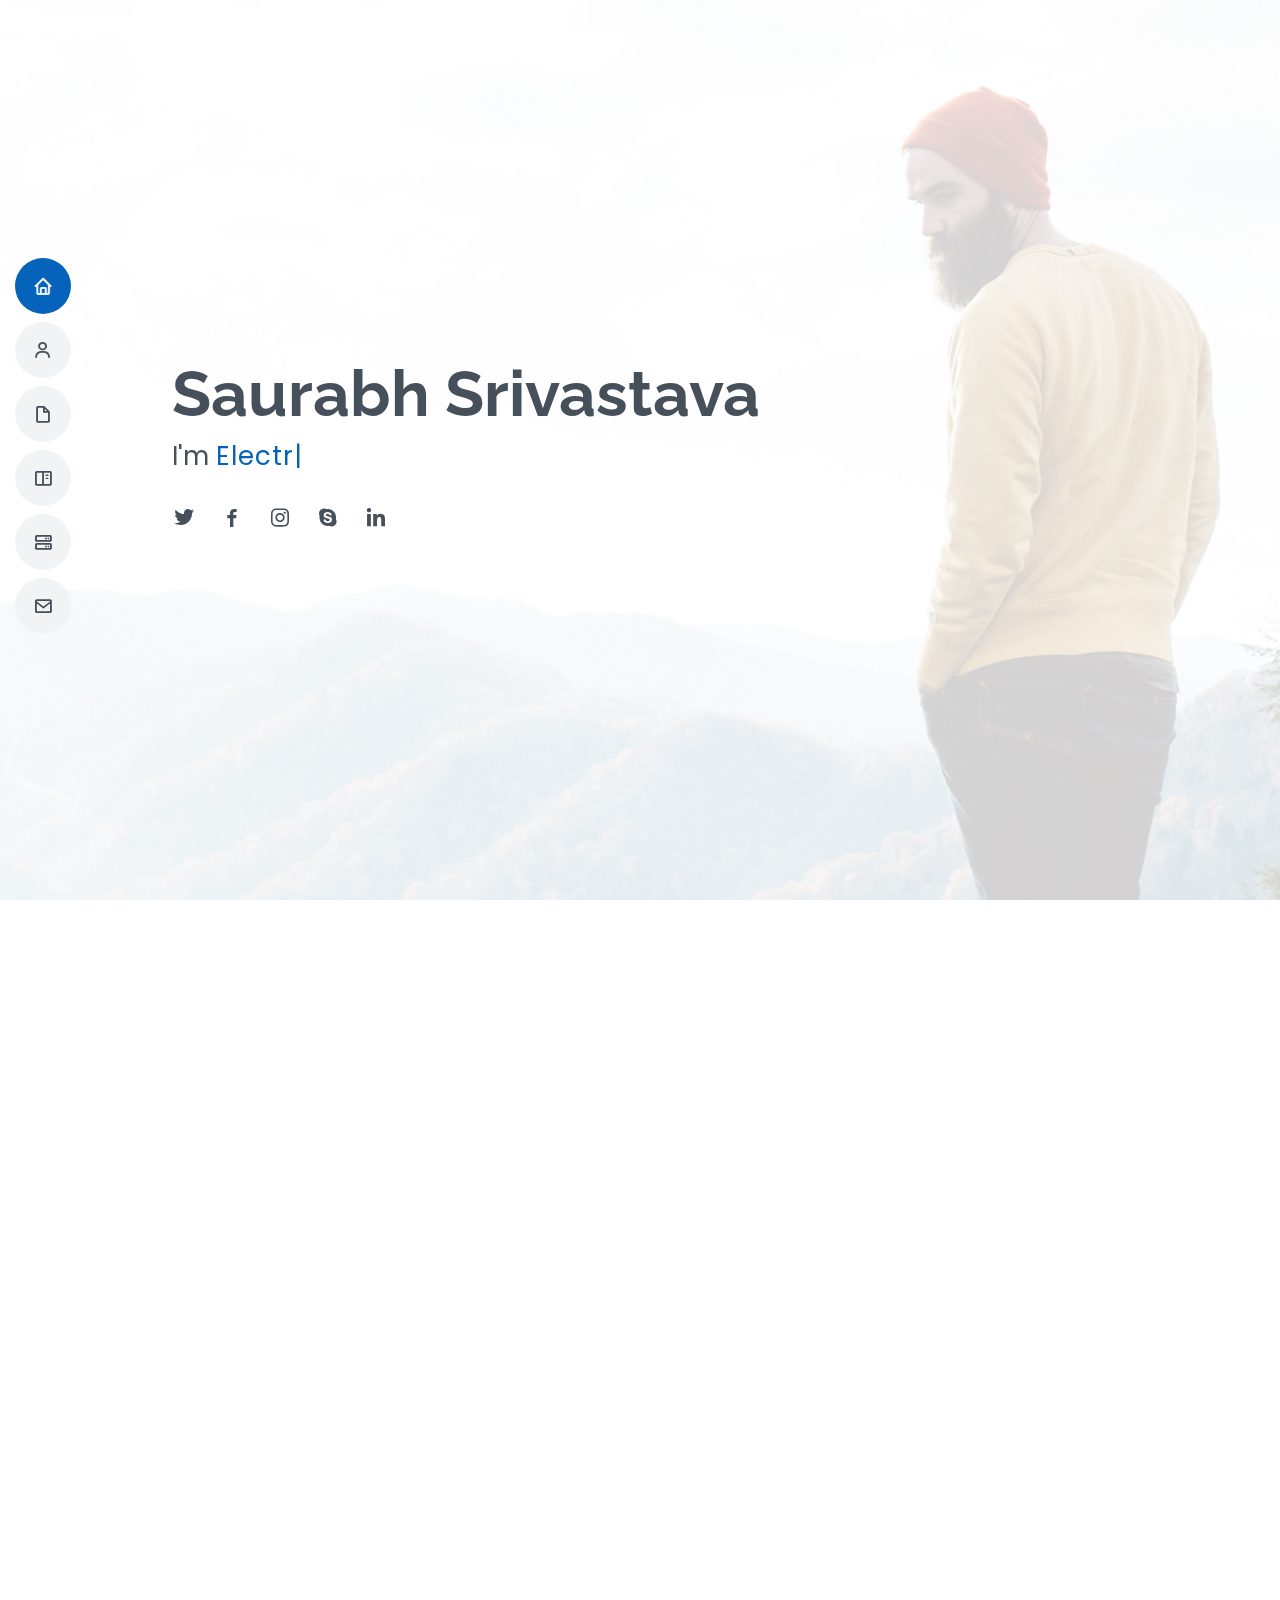
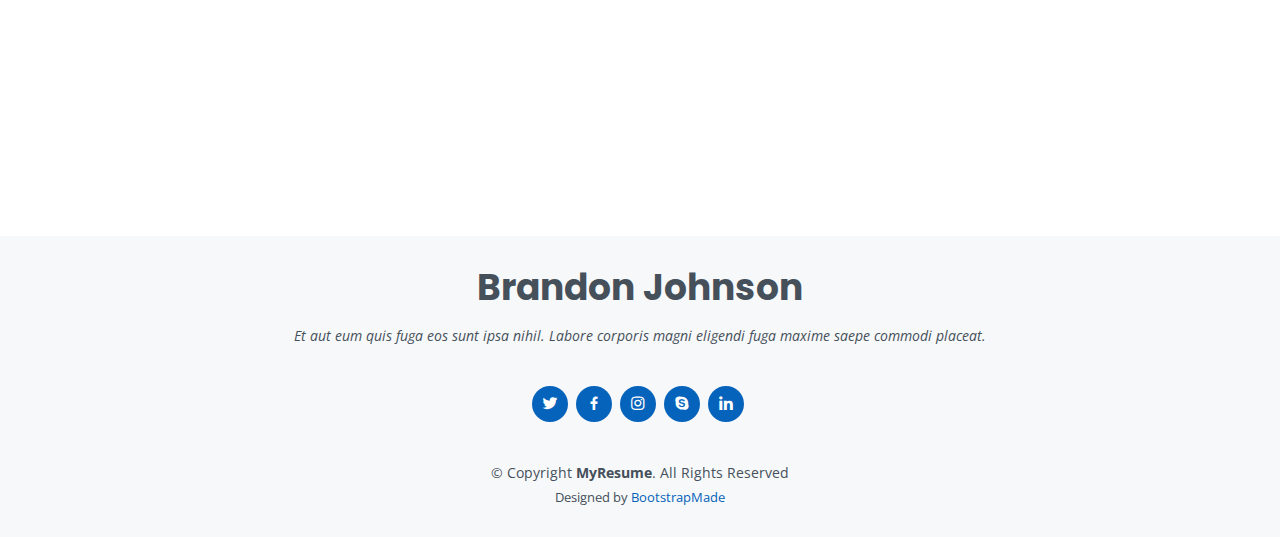
<file: MyResume/index.html>
<!DOCTYPE html>
<html lang="en">

<head>
  <meta charset="utf-8">
  <meta content="width=device-width, initial-scale=1.0" name="viewport">

  <title> 100rabh || Saurabh </title>
  <meta content="" name="description">
  <meta content="" name="keywords">

  <!-- Favicons -->
  <link href="assets/img/favicon.png" rel="icon">
  <link href="assets/img/apple-touch-icon.png" rel="apple-touch-icon">

  <!-- Google Fonts -->
  <link href="https://fonts.googleapis.com/css?family=Open+Sans:300,300i,400,400i,600,600i,700,700i|Raleway:300,300i,400,400i,500,500i,600,600i,700,700i|Poppins:300,300i,400,400i,500,500i,600,600i,700,700i" rel="stylesheet">

  <!-- Vendor CSS Files -->
  <link href="assets/vendor/aos/aos.css" rel="stylesheet">
  <link href="assets/vendor/bootstrap/css/bootstrap.min.css" rel="stylesheet">
  <link href="assets/vendor/bootstrap-icons/bootstrap-icons.css" rel="stylesheet">
  <link href="assets/vendor/boxicons/css/boxicons.min.css" rel="stylesheet">
  <link href="assets/vendor/glightbox/css/glightbox.min.css" rel="stylesheet">
  <link href="assets/vendor/swiper/swiper-bundle.min.css" rel="stylesheet">

  <!-- Template Main CSS File -->
  <link href="assets/css/style.css" rel="stylesheet">


</head>

<body>

  <!-- ======= Mobile nav toggle button ======= -->
  <!-- <button type="button" class="mobile-nav-toggle d-xl-none"><i class="bi bi-list mobile-nav-toggle"></i></button> -->
  <i class="bi bi-list mobile-nav-toggle d-xl-none"></i>
  <!-- ======= Header ======= -->
  <header id="header" class="d-flex flex-column justify-content-center">

    <nav id="navbar" class="navbar nav-menu">
      <ul>
        <li><a href="#hero" class="nav-link scrollto active"><i class="bx bx-home"></i> <span>Home</span></a></li>
        <li><a href="#about" class="nav-link scrollto"><i class="bx bx-user"></i> <span>About</span></a></li>
        <li><a href="#resume" class="nav-link scrollto"><i class="bx bx-file-blank"></i> <span>Resume</span></a></li>
        <li><a href="#portfolio" class="nav-link scrollto"><i class="bx bx-book-content"></i> <span>Portfolio</span></a></li>
        <li><a href="#services" class="nav-link scrollto"><i class="bx bx-server"></i> <span>Services</span></a></li>
        <li><a href="#contact" class="nav-link scrollto"><i class="bx bx-envelope"></i> <span>Contact</span></a></li>
      </ul>
    </nav><!-- .nav-menu -->

  </header><!-- End Header -->

  <!-- ======= Hero Section ======= -->
  <section id="hero" class="d-flex flex-column justify-content-center">
    <div class="container" data-aos="zoom-in" data-aos-delay="100">
      <h1>Saurabh Srivastava</h1>
      <p>I'm <span class="typed" data-typed-items="Electronics Engineer ,Web Developer, Freelancer, "></span></p>
      <div class="social-links">
        <a href="#" class="twitter"><i class="bx bxl-twitter"></i></a>
        <a href="#" class="facebook"><i class="bx bxl-facebook"></i></a>
        <a href="#" class="instagram"><i class="bx bxl-instagram"></i></a>
        <a href="#" class="google-plus"><i class="bx bxl-skype"></i></a>
        <a href="#" class="linkedin"><i class="bx bxl-linkedin"></i></a>
      </div>
    </div>
  </section><!-- End Hero -->

  <main id="main">

    <!-- ======= About Section ======= -->
    <section id="about" class="about">
      <div class="container" data-aos="fade-up">

        <div class="section-title">
          <h2>About</h2>
          <!-- <p>Magnam dolores commodi suscipit. Necessitatibus eius consequatur ex aliquid fuga eum quidem. Sit sint consectetur velit. Quisquam quos quisquam cupiditate. Et nemo qui impedit suscipit alias ea. Quia fugiat sit in iste officiis commodi quidem hic quas.</p> -->
        </div>

        <div class="row">
          <div class="col-lg-4">
            <img src="assets/img/profile-img.jpg" class="img-fluid" alt="">
          </div>
          <div class="col-lg-8 pt-4 pt-lg-0 content">
            <h3>Electronics Engineer &amp; Web Developer.</h3>
            <p class="font-italic">
              To work for an organization where I can contribute my knowledge and skills to the organization and enhance my experience by learning and team work.
            </p>
            <div class="row">
              <div class="col-lg-6">
                <ul>
                  <li><i class="bi bi-chevron-right"></i> <strong>Birthday:</strong> <span>11 April 2000</span></li>
                  <li><i class="bi bi-chevron-right"></i> <strong>Website:</strong> <span>www.the100rabh.club</span></li>
                  <li><i class="bi bi-chevron-right"></i> <strong>Phone:</strong> <span>+91-8625946858</span></li>
                  <li><i class="bi bi-chevron-right"></i> <strong>City:</strong> <span>Nagpur , MH</span></li>
                </ul>
              </div>
              <div class="col-lg-6">
                <ul>
                  <!-- <li><i class="bi bi-chevron-right"></i> <strong>Age:</strong> <span></span></li> -->
                  <li><i class="bi bi-chevron-right"></i> <strong>Degree:</strong> <span>BTech </span></li>
                  <li><i class="bi bi-chevron-right"></i> <strong>Email:</strong> <span>saurabh.sri114@gmail.com</span></li>
                  <li><i class="bi bi-chevron-right"></i> <strong>Freelance:</strong> <span>Available</span></li>
                </ul>
              </div>
            </div>
            <p>
              Officiis eligendi itaque labore et dolorum mollitia officiis optio vero. Quisquam sunt adipisci omnis et ut. Nulla accusantium dolor incidunt officia tempore. Et eius omnis.
              Cupiditate ut dicta maxime officiis quidem quia. Sed et consectetur qui quia repellendus itaque neque. Aliquid amet quidem ut quaerat cupiditate. Ab et eum qui repellendus omnis culpa magni laudantium dolores.
            </p>
          </div>
        </div>

      </div>
    </section><!-- End About Section -->

    <!-- ======= Facts Section ======= -->
    <!-- <section id="facts" class="facts">
      <div class="container" data-aos="fade-up">

        <div class="section-title">
          <h2>Facts</h2>
          <p>Magnam dolores commodi suscipit. Necessitatibus eius consequatur ex aliquid fuga eum quidem. Sit sint consectetur velit. Quisquam quos quisquam cupiditate. Et nemo qui impedit suscipit alias ea. Quia fugiat sit in iste officiis commodi quidem hic quas.</p>
        </div>

        <div class="row">

          <div class="col-lg-3 col-md-6">
            <div class="count-box">
              <i class="bi bi-emoji-smile"></i>
              <span data-purecounter-start="0" data-purecounter-end="232" data-purecounter-duration="1" class="purecounter"></span>
              <p>Happy Clients</p>
            </div>
          </div>

          <div class="col-lg-3 col-md-6 mt-5 mt-md-0">
            <div class="count-box">
              <i class="bi bi-journal-richtext"></i>
              <span data-purecounter-start="0" data-purecounter-end="521" data-purecounter-duration="1" class="purecounter"></span>
              <p>Projects</p>
            </div>
          </div>

          <div class="col-lg-3 col-md-6 mt-5 mt-lg-0">
            <div class="count-box">
              <i class="bi bi-headset"></i>
              <span data-purecounter-start="0" data-purecounter-end="1463" data-purecounter-duration="1" class="purecounter"></span>
              <p>Hours Of Support</p>
            </div>
          </div>

          <div class="col-lg-3 col-md-6 mt-5 mt-lg-0">
            <div class="count-box">
              <i class="bi bi-award"></i>
              <span data-purecounter-start="0" data-purecounter-end="25" data-purecounter-duration="1" class="purecounter"></span>
              <p>Awards</p>
            </div>
          </div>

        </div>

      </div>
    </section>End Facts Section -->

    <!-- ======= Skills Section ======= -->
    <section id="skills" class="skills section-bg">
      <div class="container" data-aos="fade-up">

        <div class="section-title">
          <h2>Skills</h2>
          <p>Magnam dolores commodi suscipit. Necessitatibus eius consequatur ex aliquid fuga eum quidem. Sit sint consectetur velit. Quisquam quos quisquam cupiditate. Et nemo qui impedit suscipit alias ea. Quia fugiat sit in iste officiis commodi quidem hic quas.</p>
        </div>

        <div class="row skills-content">

          <div class="col-lg-3">

            <div class="progress">
              <span class="skill"><i style="color:#0563bb" class="bx bxl-html5"></i> HTML5 </span>
              <!-- <div class="progress-bar-wrap">
                <div class="progress-bar" role="progressbar" aria-valuenow="100" aria-valuemin="0" aria-valuemax="100"></div>
              </div> -->
            </div>
            <div class="progress">
              <span class="skill"><i style="color:#0563bb" class="bx bxl-css3"></i> CSS3 </span>
              <!-- <div class="progress-bar-wrap">
                <div class="progress-bar" role="progressbar" aria-valuenow="100" aria-valuemin="0" aria-valuemax="100"></div>
              </div> -->
            </div>
            <div class="progress">
              <span class="skill"><i style="color:#0563bb" class="bx bxl-nodejs"></i> Js/Node-js </span>
              <!-- <div class="progress-bar-wrap">
                <div class="progress-bar" role="progressbar" aria-valuenow="100" aria-valuemin="0" aria-valuemax="100"></div>
              </div> -->
            </div>
            <div class="progress">
              <span class="skill"><i style="color:#0563bb" class="bx bxl-python"></i> Python </span>
              <!-- <div class="progress-bar-wrap">
                <div class="progress-bar" role="progressbar" aria-valuenow="100" aria-valuemin="0" aria-valuemax="100"></div>
              </div> -->
            </div>

            

          </div>
          <div class="col-lg-3">

            <div class="progress">
              <span class="skill"><i style="color:#0563bb" class="bx bxl-c-plus-plus"></i> C </span>
             
            </div>

            <div class="progress">
              <span class="skill"><i style="color:#0563bb" class="bx bxl-html5"></i> Embedded C </span>
             
            </div>
            <div class="progress">
              <span class="skill"><i style="color:#0563bb" class="bx bxl-markdown"></i> Verilog </span>
             
            </div>
            <div class="progress">
              <span class="skill"><i style="color:#0563bb" class="bx bxl-html5"></i> Vhdl </span>
             
            </div>

            

          </div>

          <div class="col-lg-3">

            <div class="progress">
              <span class="skill"><i style="color:#0563bb" class="bx bxl-html5"></i> HTML </span>
              <!-- <div class="progress-bar-wrap">
                <div class="progress-bar" role="progressbar" aria-valuenow="100" aria-valuemin="0" aria-valuemax="100"></div>
              </div> -->
            </div>

            

          </div>
          <div class="col-lg-3">

            <div class="progress">
              <span class="skill"><i style="color:#0563bb" class="bx bxl-html5"></i> Embedded C </span>
              <!-- <div class="progress-bar-wrap">
                <div class="progress-bar" role="progressbar" aria-valuenow="100" aria-valuemin="0" aria-valuemax="100"></div>
              </div> -->
            </div>

            

          </div>
         

        </div>

      </div>
    </section><!-- End Skills Section -->

    <!-- ======= Resume Section ======= -->
    <section id="resume" class="resume">
      <div class="container" data-aos="fade-up">

        <div class="section-title">
          <h2>Resume</h2>
          <p>Magnam dolores commodi suscipit. Necessitatibus eius consequatur ex aliquid fuga eum quidem. Sit sint consectetur velit. Quisquam quos quisquam cupiditate. Et nemo qui impedit suscipit alias ea. Quia fugiat sit in iste officiis commodi quidem hic quas.</p>
        </div>

        <div class="row">
          <div class="col-lg-6">
            <h3 class="resume-title">Sumary</h3>
            <div class="resume-item pb-0">
              <h4>Brandon Johnson</h4>
              <p><em>Innovative and deadline-driven Graphic Designer with 3+ years of experience designing and developing user-centered digital/print marketing material from initial concept to final, polished deliverable.</em></p>
              <ul>
                <li>Portland par 127,Orlando, FL</li>
                <li>(123) 456-7891</li>
                <li>alice.barkley@example.com</li>
              </ul>
            </div>

            <h3 class="resume-title">Education</h3>
            <div class="resume-item">
              <h4>Master of Fine Arts &amp; Graphic Design</h4>
              <h5>2015 - 2016</h5>
              <p><em>Rochester Institute of Technology, Rochester, NY</em></p>
              <p>Qui deserunt veniam. Et sed aliquam labore tempore sed quisquam iusto autem sit. Ea vero voluptatum qui ut dignissimos deleniti nerada porti sand markend</p>
            </div>
            <div class="resume-item">
              <h4>Bachelor of Fine Arts &amp; Graphic Design</h4>
              <h5>2010 - 2014</h5>
              <p><em>Rochester Institute of Technology, Rochester, NY</em></p>
              <p>Quia nobis sequi est occaecati aut. Repudiandae et iusto quae reiciendis et quis Eius vel ratione eius unde vitae rerum voluptates asperiores voluptatem Earum molestiae consequatur neque etlon sader mart dila</p>
            </div>
          </div>
          <div class="col-lg-6">
            <h3 class="resume-title">Professional Experience</h3>
            <div class="resume-item">
              <h4>Senior graphic design specialist</h4>
              <h5>2019 - Present</h5>
              <p><em>Experion, New York, NY </em></p>
              <ul>
                <li>Lead in the design, development, and implementation of the graphic, layout, and production communication materials</li>
                <li>Delegate tasks to the 7 members of the design team and provide counsel on all aspects of the project. </li>
                <li>Supervise the assessment of all graphic materials in order to ensure quality and accuracy of the design</li>
                <li>Oversee the efficient use of production project budgets ranging from $2,000 - $25,000</li>
              </ul>
            </div>
            <div class="resume-item">
              <h4>Graphic design specialist</h4>
              <h5>2017 - 2018</h5>
              <p><em>Stepping Stone Advertising, New York, NY</em></p>
              <ul>
                <li>Developed numerous marketing programs (logos, brochures,infographics, presentations, and advertisements).</li>
                <li>Managed up to 5 projects or tasks at a given time while under pressure</li>
                <li>Recommended and consulted with clients on the most appropriate graphic design</li>
                <li>Created 4+ design presentations and proposals a month for clients and account managers</li>
              </ul>
            </div>
          </div>
        </div>

      </div>
    </section><!-- End Resume Section -->

    <!-- ======= Portfolio Section ======= -->
    <section id="portfolio" class="portfolio section-bg">
      <div class="container" data-aos="fade-up">

        <div class="section-title">
          <h2>Portfolio</h2>
          <p>Magnam dolores commodi suscipit. Necessitatibus eius consequatur ex aliquid fuga eum quidem. Sit sint consectetur velit. Quisquam quos quisquam cupiditate. Et nemo qui impedit suscipit alias ea. Quia fugiat sit in iste officiis commodi quidem hic quas.</p>
        </div>

        <div class="row">
          <div class="col-lg-12 d-flex justify-content-center" data-aos="fade-up" data-aos-delay="100">
            <ul id="portfolio-flters">
              <li data-filter="*" class="filter-active">All</li>
              <li data-filter=".filter-app">App</li>
              <li data-filter=".filter-card">Card</li>
              <li data-filter=".filter-web">Web</li>
            </ul>
          </div>
        </div>

        <div class="row portfolio-container" data-aos="fade-up" data-aos-delay="200">

          <div class="col-lg-4 col-md-6 portfolio-item filter-app">
            <div class="portfolio-wrap">
              <img src="assets/img/portfolio/portfolio-1.jpg" class="img-fluid" alt="">
              <div class="portfolio-info">
                <h4>App 1</h4>
                <p>App</p>
                <div class="portfolio-links">
                  <a href="assets/img/portfolio/portfolio-1.jpg" data-gallery="portfolioGallery" class="portfolio-lightbox" title="App 1"><i class="bx bx-plus"></i></a>
                  <a href="portfolio-details.html" class="portfolio-details-lightbox" data-glightbox="type: external" title="Portfolio Details"><i class="bx bx-link"></i></a>
                </div>
              </div>
            </div>
          </div>

          <div class="col-lg-4 col-md-6 portfolio-item filter-web">
            <div class="portfolio-wrap">
              <img src="assets/img/portfolio/portfolio-2.jpg" class="img-fluid" alt="">
              <div class="portfolio-info">
                <h4>Web 3</h4>
                <p>Web</p>
                <div class="portfolio-links">
                  <a href="assets/img/portfolio/portfolio-2.jpg" data-gallery="portfolioGallery" class="portfolio-lightbox" title="Web 3"><i class="bx bx-plus"></i></a>
                  <a href="portfolio-details.html" class="portfolio-details-lightbox" data-glightbox="type: external" title="Portfolio Details"><i class="bx bx-link"></i></a>
                </div>
              </div>
            </div>
          </div>

          <div class="col-lg-4 col-md-6 portfolio-item filter-app">
            <div class="portfolio-wrap">
              <img src="assets/img/portfolio/portfolio-3.jpg" class="img-fluid" alt="">
              <div class="portfolio-info">
                <h4>App 2</h4>
                <p>App</p>
                <div class="portfolio-links">
                  <a href="assets/img/portfolio/portfolio-3.jpg" data-gallery="portfolioGallery" class="portfolio-lightbox" title="App 2"><i class="bx bx-plus"></i></a>
                  <a href="portfolio-details.html" class="portfolio-details-lightbox" data-glightbox="type: external" title="Portfolio Details"><i class="bx bx-link"></i></a>
                </div>
              </div>
            </div>
          </div>

          <div class="col-lg-4 col-md-6 portfolio-item filter-card">
            <div class="portfolio-wrap">
              <img src="assets/img/portfolio/portfolio-4.jpg" class="img-fluid" alt="">
              <div class="portfolio-info">
                <h4>Card 2</h4>
                <p>Card</p>
                <div class="portfolio-links">
                  <a href="assets/img/portfolio/portfolio-4.jpg" data-gallery="portfolioGallery" class="portfolio-lightbox" title="Card 2"><i class="bx bx-plus"></i></a>
                  <a href="portfolio-details.html" class="portfolio-details-lightbox" data-glightbox="type: external" title="Portfolio Details"><i class="bx bx-link"></i></a>
                </div>
              </div>
            </div>
          </div>

          <div class="col-lg-4 col-md-6 portfolio-item filter-web">
            <div class="portfolio-wrap">
              <img src="assets/img/portfolio/portfolio-5.jpg" class="img-fluid" alt="">
              <div class="portfolio-info">
                <h4>Web 2</h4>
                <p>Web</p>
                <div class="portfolio-links">
                  <a href="assets/img/portfolio/portfolio-5.jpg" data-gallery="portfolioGallery" class="portfolio-lightbox" title="Web 2"><i class="bx bx-plus"></i></a>
                  <a href="portfolio-details.html" class="portfolio-details-lightbox" data-glightbox="type: external" title="Portfolio Details"><i class="bx bx-link"></i></a>
                </div>
              </div>
            </div>
          </div>

          <div class="col-lg-4 col-md-6 portfolio-item filter-app">
            <div class="portfolio-wrap">
              <img src="assets/img/portfolio/portfolio-6.jpg" class="img-fluid" alt="">
              <div class="portfolio-info">
                <h4>App 3</h4>
                <p>App</p>
                <div class="portfolio-links">
                  <a href="assets/img/portfolio/portfolio-6.jpg" data-gallery="portfolioGallery" class="portfolio-lightbox" title="App 3"><i class="bx bx-plus"></i></a>
                  <a href="portfolio-details.html" class="portfolio-details-lightbox" data-glightbox="type: external" title="Portfolio Details"><i class="bx bx-link"></i></a>
                </div>
              </div>
            </div>
          </div>

          <div class="col-lg-4 col-md-6 portfolio-item filter-card">
            <div class="portfolio-wrap">
              <img src="assets/img/portfolio/portfolio-7.jpg" class="img-fluid" alt="">
              <div class="portfolio-info">
                <h4>Card 1</h4>
                <p>Card</p>
                <div class="portfolio-links">
                  <a href="assets/img/portfolio/portfolio-7.jpg" data-gallery="portfolioGallery" class="portfolio-lightbox" title="Card 1"><i class="bx bx-plus"></i></a>
                  <a href="portfolio-details.html" class="portfolio-details-lightbox" data-glightbox="type: external" title="Portfolio Details"><i class="bx bx-link"></i></a>
                </div>
              </div>
            </div>
          </div>

          <div class="col-lg-4 col-md-6 portfolio-item filter-card">
            <div class="portfolio-wrap">
              <img src="assets/img/portfolio/portfolio-8.jpg" class="img-fluid" alt="">
              <div class="portfolio-info">
                <h4>Card 3</h4>
                <p>Card</p>
                <div class="portfolio-links">
                  <a href="assets/img/portfolio/portfolio-8.jpg" data-gallery="portfolioGallery" class="portfolio-lightbox" title="Card 3"><i class="bx bx-plus"></i></a>
                  <a href="portfolio-details.html" class="portfolio-details-lightbox" data-glightbox="type: external" title="Portfolio Details"><i class="bx bx-link"></i></a>
                </div>
              </div>
            </div>
          </div>

          <div class="col-lg-4 col-md-6 portfolio-item filter-web">
            <div class="portfolio-wrap">
              <img src="assets/img/portfolio/portfolio-9.jpg" class="img-fluid" alt="">
              <div class="portfolio-info">
                <h4>Web 3</h4>
                <p>Web</p>
                <div class="portfolio-links">
                  <a href="assets/img/portfolio/portfolio-9.jpg" data-gallery="portfolioGallery" class="portfolio-lightbox" title="Web 3"><i class="bx bx-plus"></i></a>
                  <a href="portfolio-details.html" class="portfolio-details-lightbox" data-glightbox="type: external" title="Portfolio Details"><i class="bx bx-link"></i></a>
                </div>
              </div>
            </div>
          </div>

        </div>

      </div>
    </section><!-- End Portfolio Section -->

    <!-- ======= Services Section ======= -->
    <section id="services" class="services">
      <div class="container" data-aos="fade-up">

        <div class="section-title">
          <h2>Services</h2>
          <p>Magnam dolores commodi suscipit. Necessitatibus eius consequatur ex aliquid fuga eum quidem. Sit sint consectetur velit. Quisquam quos quisquam cupiditate. Et nemo qui impedit suscipit alias ea. Quia fugiat sit in iste officiis commodi quidem hic quas.</p>
        </div>

        <div class="row">

          <div class="col-lg-4 col-md-6 d-flex align-items-stretch" data-aos="zoom-in" data-aos-delay="100">
            <div class="icon-box iconbox-blue">
              <div class="icon">
                <svg width="100" height="100" viewBox="0 0 600 600" xmlns="http://www.w3.org/2000/svg">
                  <path stroke="none" stroke-width="0" fill="#f5f5f5" d="M300,521.0016835830174C376.1290562159157,517.8887921683347,466.0731472004068,529.7835943286574,510.70327084640275,468.03025145048787C554.3714126377745,407.6079735673963,508.03601936045806,328.9844924480964,491.2728898941984,256.3432110539036C474.5976632858925,184.082847569629,479.9380746630129,96.60480741107993,416.23090153303,58.64404602377083C348.86323505073057,18.502131276798302,261.93793281208167,40.57373210992963,193.5410806939664,78.93577620505333C130.42746243093433,114.334589627462,98.30271207620316,179.96522072025542,76.75703585869454,249.04625023123273C51.97151888228291,328.5150500222984,13.704378332031375,421.85034740162234,66.52175969318436,486.19268352777647C119.04800174914682,550.1803526380478,217.28368757567262,524.383925680826,300,521.0016835830174"></path>
                </svg>
                <i class="bx bxl-dribbble"></i>
              </div>
              <h4><a href="">Lorem Ipsum</a></h4>
              <p>Voluptatum deleniti atque corrupti quos dolores et quas molestias excepturi</p>
            </div>
          </div>

          <div class="col-lg-4 col-md-6 d-flex align-items-stretch mt-4 mt-md-0" data-aos="zoom-in" data-aos-delay="200">
            <div class="icon-box iconbox-orange ">
              <div class="icon">
                <svg width="100" height="100" viewBox="0 0 600 600" xmlns="http://www.w3.org/2000/svg">
                  <path stroke="none" stroke-width="0" fill="#f5f5f5" d="M300,582.0697525312426C382.5290701553225,586.8405444964366,449.9789794690241,525.3245884688669,502.5850820975895,461.55621195738473C556.606425686781,396.0723002908107,615.8543463187945,314.28637112970534,586.6730223649479,234.56875336149918C558.9533121215079,158.8439757836574,454.9685369536778,164.00468322053177,381.49747125262974,130.76875717737553C312.15926192815925,99.40240125094834,248.97055460311594,18.661163978235184,179.8680185752513,50.54337015887873C110.5421016452524,82.52863877960104,119.82277516462835,180.83849132639028,109.12597500060166,256.43424936330496C100.08760227029461,320.3096726198365,92.17705696193138,384.0621239912766,124.79988738764834,439.7174275375508C164.83382741302287,508.01625554203684,220.96474134820875,577.5009287672846,300,582.0697525312426"></path>
                </svg>
                <i class="bx bx-file"></i>
              </div>
              <h4><a href="">Sed Perspiciatis</a></h4>
              <p>Duis aute irure dolor in reprehenderit in voluptate velit esse cillum dolore</p>
            </div>
          </div>

          <div class="col-lg-4 col-md-6 d-flex align-items-stretch mt-4 mt-lg-0" data-aos="zoom-in" data-aos-delay="300">
            <div class="icon-box iconbox-pink">
              <div class="icon">
                <svg width="100" height="100" viewBox="0 0 600 600" xmlns="http://www.w3.org/2000/svg">
                  <path stroke="none" stroke-width="0" fill="#f5f5f5" d="M300,541.5067337569781C382.14930387511276,545.0595476570109,479.8736841581634,548.3450877840088,526.4010558755058,480.5488172755941C571.5218469581645,414.80211281144784,517.5187510058486,332.0715597781072,496.52539010469104,255.14436215662573C477.37192572678356,184.95920475031193,473.57363656557914,105.61284051026155,413.0603344069578,65.22779650032875C343.27470386102294,18.654635553484475,251.2091493199835,5.337323636656869,175.0934190732945,40.62881213300186C97.87086631185822,76.43348514350839,51.98124368387456,156.15599469081315,36.44837278890362,239.84606092416172C21.716077023791087,319.22268207091537,43.775223500013084,401.1760424656574,96.891909868211,461.97329694683043C147.22146801428983,519.5804099606455,223.5754009179313,538.201503339737,300,541.5067337569781"></path>
                </svg>
                <i class="bx bx-tachometer"></i>
              </div>
              <h4><a href="">Magni Dolores</a></h4>
              <p>Excepteur sint occaecat cupidatat non proident, sunt in culpa qui officia</p>
            </div>
          </div>

          <div class="col-lg-4 col-md-6 d-flex align-items-stretch mt-4" data-aos="zoom-in" data-aos-delay="100">
            <div class="icon-box iconbox-yellow">
              <div class="icon">
                <svg width="100" height="100" viewBox="0 0 600 600" xmlns="http://www.w3.org/2000/svg">
                  <path stroke="none" stroke-width="0" fill="#f5f5f5" d="M300,503.46388370962813C374.79870501325706,506.71871716319447,464.8034551963731,527.1746412648533,510.4981551193396,467.86667711651364C555.9287308511215,408.9015244558933,512.6030010748507,327.5744911775523,490.211057578863,256.5855673507754C471.097692560561,195.9906835881958,447.69079081568157,138.11976852964426,395.19560036434837,102.3242989838813C329.3053358748298,57.3949838291264,248.02791733380457,8.279543830951368,175.87071277845988,42.242879143198664C103.41431057327972,76.34704239035025,93.79494320519305,170.9812938413882,81.28167332365135,250.07896920659033C70.17666984294237,320.27484674793965,64.84698225790005,396.69656628748305,111.28512138212992,450.4950937839243C156.20124167950087,502.5303643271138,231.32542653798444,500.4755392045468,300,503.46388370962813"></path>
                </svg>
                <i class="bx bx-layer"></i>
              </div>
              <h4><a href="">Nemo Enim</a></h4>
              <p>At vero eos et accusamus et iusto odio dignissimos ducimus qui blanditiis</p>
            </div>
          </div>

          <div class="col-lg-4 col-md-6 d-flex align-items-stretch mt-4" data-aos="zoom-in" data-aos-delay="200">
            <div class="icon-box iconbox-red">
              <div class="icon">
                <svg width="100" height="100" viewBox="0 0 600 600" xmlns="http://www.w3.org/2000/svg">
                  <path stroke="none" stroke-width="0" fill="#f5f5f5" d="M300,532.3542879108572C369.38199826031484,532.3153073249985,429.10787420159085,491.63046689027357,474.5244479745417,439.17860296908856C522.8885846962883,383.3225815378663,569.1668002868075,314.3205725914397,550.7432151929288,242.7694973846089C532.6665558377875,172.5657663291529,456.2379748765914,142.6223662098291,390.3689995646985,112.34683881706744C326.66090330228417,83.06452184765237,258.84405631176094,53.51806209861945,193.32584062364296,78.48882559362697C121.61183558270385,105.82097193414197,62.805066853699245,167.19869350419734,48.57481801355237,242.6138429142374C34.843463184063346,315.3850353017275,76.69343916112496,383.4422959591041,125.22947124332185,439.3748458443577C170.7312796277747,491.8107796887764,230.57421082200815,532.3932930995766,300,532.3542879108572"></path>
                </svg>
                <i class="bx bx-slideshow"></i>
              </div>
              <h4><a href="">Dele Cardo</a></h4>
              <p>Quis consequatur saepe eligendi voluptatem consequatur dolor consequuntur</p>
            </div>
          </div>

          <div class="col-lg-4 col-md-6 d-flex align-items-stretch mt-4" data-aos="zoom-in" data-aos-delay="300">
            <div class="icon-box iconbox-teal">
              <div class="icon">
                <svg width="100" height="100" viewBox="0 0 600 600" xmlns="http://www.w3.org/2000/svg">
                  <path stroke="none" stroke-width="0" fill="#f5f5f5" d="M300,566.797414625762C385.7384707136149,576.1784315230908,478.7894351017131,552.8928747891023,531.9192734346935,484.94944893311C584.6109503024035,417.5663521118492,582.489472248146,322.67544863468447,553.9536738515405,242.03673114598146C529.1557734026468,171.96086150256528,465.24506316201064,127.66468636344209,395.9583748389544,100.7403814666027C334.2173773831606,76.7482773500951,269.4350130405921,84.62216499799875,207.1952322260088,107.2889140133804C132.92018162631612,134.33871894543012,41.79353780512637,160.00259165414826,22.644507872594943,236.69541883565114C3.319112789854554,314.0945973066697,72.72355303640163,379.243833228382,124.04198916343866,440.3218312028393C172.9286146004772,498.5055451809895,224.45579914871206,558.5317968840102,300,566.797414625762"></path>
                </svg>
                <i class="bx bx-arch"></i>
              </div>
              <h4><a href="">Divera Don</a></h4>
              <p>Modi nostrum vel laborum. Porro fugit error sit minus sapiente sit aspernatur</p>
            </div>
          </div>

        </div>

      </div>
    </section><!-- End Services Section -->

    <!-- ======= Testimonials Section ======= -->
    <section id="testimonials" class="testimonials section-bg">
      <div class="container" data-aos="fade-up">

        <div class="section-title">
          <h2>Testimonials</h2>
        </div>

        <div class="testimonials-slider swiper-container" data-aos="fade-up" data-aos-delay="100">
          <div class="swiper-wrapper">

            <div class="swiper-slide">
              <div class="testimonial-item">
                <img src="assets/img/testimonials/testimonials-1.jpg" class="testimonial-img" alt="">
                <h3>Saul Goodman</h3>
                <h4>Ceo &amp; Founder</h4>
                <p>
                  <i class="bx bxs-quote-alt-left quote-icon-left"></i>
                  Proin iaculis purus consequat sem cure digni ssim donec porttitora entum suscipit rhoncus. Accusantium quam, ultricies eget id, aliquam eget nibh et. Maecen aliquam, risus at semper.
                  <i class="bx bxs-quote-alt-right quote-icon-right"></i>
                </p>
              </div>
            </div><!-- End testimonial item -->

            <div class="swiper-slide">
              <div class="testimonial-item">
                <img src="assets/img/testimonials/testimonials-2.jpg" class="testimonial-img" alt="">
                <h3>Sara Wilsson</h3>
                <h4>Designer</h4>
                <p>
                  <i class="bx bxs-quote-alt-left quote-icon-left"></i>
                  Export tempor illum tamen malis malis eram quae irure esse labore quem cillum quid cillum eram malis quorum velit fore eram velit sunt aliqua noster fugiat irure amet legam anim culpa.
                  <i class="bx bxs-quote-alt-right quote-icon-right"></i>
                </p>
              </div>
            </div><!-- End testimonial item -->

            <div class="swiper-slide">
              <div class="testimonial-item">
                <img src="assets/img/testimonials/testimonials-3.jpg" class="testimonial-img" alt="">
                <h3>Jena Karlis</h3>
                <h4>Store Owner</h4>
                <p>
                  <i class="bx bxs-quote-alt-left quote-icon-left"></i>
                  Enim nisi quem export duis labore cillum quae magna enim sint quorum nulla quem veniam duis minim tempor labore quem eram duis noster aute amet eram fore quis sint minim.
                  <i class="bx bxs-quote-alt-right quote-icon-right"></i>
                </p>
              </div>
            </div><!-- End testimonial item -->

            <div class="swiper-slide">
              <div class="testimonial-item">
                <img src="assets/img/testimonials/testimonials-4.jpg" class="testimonial-img" alt="">
                <h3>Matt Brandon</h3>
                <h4>Freelancer</h4>
                <p>
                  <i class="bx bxs-quote-alt-left quote-icon-left"></i>
                  Fugiat enim eram quae cillum dolore dolor amet nulla culpa multos export minim fugiat minim velit minim dolor enim duis veniam ipsum anim magna sunt elit fore quem dolore labore illum veniam.
                  <i class="bx bxs-quote-alt-right quote-icon-right"></i>
                </p>
              </div>
            </div><!-- End testimonial item -->

            <div class="swiper-slide">
              <div class="testimonial-item">
                <img src="assets/img/testimonials/testimonials-5.jpg" class="testimonial-img" alt="">
                <h3>John Larson</h3>
                <h4>Entrepreneur</h4>
                <p>
                  <i class="bx bxs-quote-alt-left quote-icon-left"></i>
                  Quis quorum aliqua sint quem legam fore sunt eram irure aliqua veniam tempor noster veniam enim culpa labore duis sunt culpa nulla illum cillum fugiat legam esse veniam culpa fore nisi cillum quid.
                  <i class="bx bxs-quote-alt-right quote-icon-right"></i>
                </p>
              </div>
            </div><!-- End testimonial item -->

          </div>
          <div class="swiper-pagination"></div>
        </div>

      </div>
    </section><!-- End Testimonials Section -->

    <!-- ======= Contact Section ======= -->
    <section id="contact" class="contact">
      <div class="container" data-aos="fade-up">

        <div class="section-title">
          <h2>Contact</h2>
        </div>

        <div class="row mt-1">

          <div class="col-lg-4">
            <div class="info">
              <div class="address">
                <i class="bi bi-geo-alt"></i>
                <h4>Location:</h4>
                <p>A108 Adam Street, New York, NY 535022</p>
              </div>

              <div class="email">
                <i class="bi bi-envelope"></i>
                <h4>Email:</h4>
                <p>info@example.com</p>
              </div>

              <div class="phone">
                <i class="bi bi-phone"></i>
                <h4>Call:</h4>
                <p>+1 5589 55488 55s</p>
              </div>

            </div>

          </div>

          <div class="col-lg-8 mt-5 mt-lg-0">

            <form action="forms/contact.php" method="post" role="form" class="php-email-form">
              <div class="row">
                <div class="col-md-6 form-group">
                  <input type="text" name="name" class="form-control" id="name" placeholder="Your Name" required>
                </div>
                <div class="col-md-6 form-group mt-3 mt-md-0">
                  <input type="email" class="form-control" name="email" id="email" placeholder="Your Email" required>
                </div>
              </div>
              <div class="form-group mt-3">
                <input type="text" class="form-control" name="subject" id="subject" placeholder="Subject" required>
              </div>
              <div class="form-group mt-3">
                <textarea class="form-control" name="message" rows="5" placeholder="Message" required></textarea>
              </div>
              <div class="my-3">
                <div class="loading">Loading</div>
                <div class="error-message"></div>
                <div class="sent-message">Your message has been sent. Thank you!</div>
              </div>
              <div class="text-center"><button type="submit">Send Message</button></div>
            </form>

          </div>

        </div>

      </div>
    </section><!-- End Contact Section -->

  </main><!-- End #main -->

  <!-- ======= Footer ======= -->
  <footer id="footer">
    <div class="container">
      <h3>Brandon Johnson</h3>
      <p>Et aut eum quis fuga eos sunt ipsa nihil. Labore corporis magni eligendi fuga maxime saepe commodi placeat.</p>
      <div class="social-links">
        <a href="#" class="twitter"><i class="bx bxl-twitter"></i></a>
        <a href="#" class="facebook"><i class="bx bxl-facebook"></i></a>
        <a href="#" class="instagram"><i class="bx bxl-instagram"></i></a>
        <a href="#" class="google-plus"><i class="bx bxl-skype"></i></a>
        <a href="#" class="linkedin"><i class="bx bxl-linkedin"></i></a>
      </div>
      <div class="copyright">
        &copy; Copyright <strong><span>MyResume</span></strong>. All Rights Reserved
      </div>
      <div class="credits">
        <!-- All the links in the footer should remain intact. -->
        <!-- You can delete the links only if you purchased the pro version. -->
        <!-- Licensing information: [license-url] -->
        <!-- Purchase the pro version with working PHP/AJAX contact form: https://bootstrapmade.com/free-html-bootstrap-template-my-resume/ -->
        Designed by <a href="https://bootstrapmade.com/">BootstrapMade</a>
      </div>
    </div>
  </footer><!-- End Footer -->

  <div id="preloader"></div>
  <a href="#" class="back-to-top d-flex align-items-center justify-content-center"><i class="bi bi-arrow-up-short"></i></a>

  <!-- Vendor JS Files -->
  <script src="assets/vendor/aos/aos.js"></script>
  <script src="assets/vendor/bootstrap/js/bootstrap.bundle.min.js"></script>
  <script src="assets/vendor/glightbox/js/glightbox.min.js"></script>
  <script src="assets/vendor/isotope-layout/isotope.pkgd.min.js"></script>
  <script src="assets/vendor/php-email-form/validate.js"></script>
  <script src="assets/vendor/purecounter/purecounter.js"></script>
  <script src="assets/vendor/swiper/swiper-bundle.min.js"></script>
  <script src="assets/vendor/typed.js/typed.min.js"></script>
  <script src="assets/vendor/waypoints/noframework.waypoints.js"></script>

  <!-- Template Main JS File -->
  <script src="assets/js/main.js"></script>

</body>

</html>
</file>
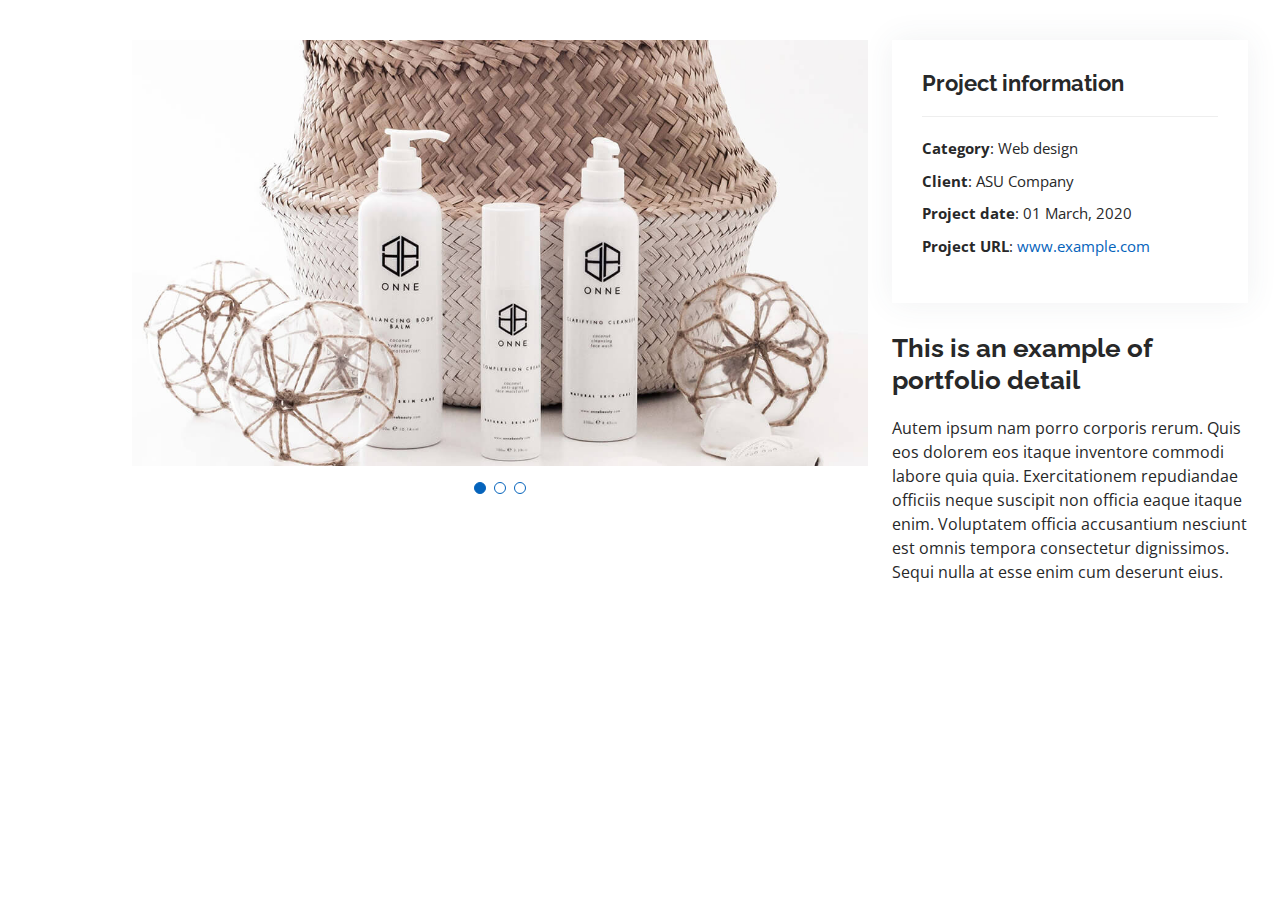
<file: MyResume/portfolio-details.html>
<!DOCTYPE html>
<html lang="en">

<head>
  <meta charset="utf-8">
  <meta content="width=device-width, initial-scale=1.0" name="viewport">

  <title>Portfolio Details - Personal Bootstrap Template</title>
  <meta content="" name="description">
  <meta content="" name="keywords">

  <!-- Favicons -->
  <link href="assets/img/favicon.png" rel="icon">
  <link href="assets/img/apple-touch-icon.png" rel="apple-touch-icon">

  <!-- Google Fonts -->
  <link href="https://fonts.googleapis.com/css?family=Open+Sans:300,300i,400,400i,600,600i,700,700i|Raleway:300,300i,400,400i,500,500i,600,600i,700,700i|Poppins:300,300i,400,400i,500,500i,600,600i,700,700i" rel="stylesheet">

  <!-- Vendor CSS Files -->
  <link href="assets/vendor/aos/aos.css" rel="stylesheet">
  <link href="assets/vendor/bootstrap/css/bootstrap.min.css" rel="stylesheet">
  <link href="assets/vendor/bootstrap-icons/bootstrap-icons.css" rel="stylesheet">
  <link href="assets/vendor/boxicons/css/boxicons.min.css" rel="stylesheet">
  <link href="assets/vendor/glightbox/css/glightbox.min.css" rel="stylesheet">
  <link href="assets/vendor/swiper/swiper-bundle.min.css" rel="stylesheet">

  <!-- Template Main CSS File -->
  <link href="assets/css/style.css" rel="stylesheet">

  <!-- =======================================================
  * Template Name: MyResume - v4.0.1
  * Template URL: https://bootstrapmade.com/free-html-bootstrap-template-my-resume/
  * Author: BootstrapMade.com
  * License: https://bootstrapmade.com/license/
  ======================================================== -->
</head>

<body>

  <main id="main">

    <!-- ======= Portfolio Details Section ======= -->
    <section id="portfolio-details" class="portfolio-details">
      <div class="container">

        <div class="row gy-4">

          <div class="col-lg-8">
            <div class="portfolio-details-slider swiper-container">
              <div class="swiper-wrapper align-items-center">

                <div class="swiper-slide">
                  <img src="assets/img/portfolio/portfolio-details-1.jpg" alt="">
                </div>

                <div class="swiper-slide">
                  <img src="assets/img/portfolio/portfolio-details-2.jpg" alt="">
                </div>

                <div class="swiper-slide">
                  <img src="assets/img/portfolio/portfolio-details-3.jpg" alt="">
                </div>

              </div>
              <div class="swiper-pagination"></div>
            </div>
          </div>

          <div class="col-lg-4">
            <div class="portfolio-info">
              <h3>Project information</h3>
              <ul>
                <li><strong>Category</strong>: Web design</li>
                <li><strong>Client</strong>: ASU Company</li>
                <li><strong>Project date</strong>: 01 March, 2020</li>
                <li><strong>Project URL</strong>: <a href="#">www.example.com</a></li>
              </ul>
            </div>
            <div class="portfolio-description">
              <h2>This is an example of portfolio detail</h2>
              <p>
                Autem ipsum nam porro corporis rerum. Quis eos dolorem eos itaque inventore commodi labore quia quia. Exercitationem repudiandae officiis neque suscipit non officia eaque itaque enim. Voluptatem officia accusantium nesciunt est omnis tempora consectetur dignissimos. Sequi nulla at esse enim cum deserunt eius.
              </p>
            </div>
          </div>

        </div>

      </div>
    </section><!-- End Portfolio Details Section -->

  </main><!-- End #main -->

  <div id="preloader"></div>
  <a href="#" class="back-to-top d-flex align-items-center justify-content-center"><i class="bi bi-arrow-up-short"></i></a>

  <!-- Vendor JS Files -->
  <script src="assets/vendor/aos/aos.js"></script>
  <script src="assets/vendor/bootstrap/js/bootstrap.bundle.min.js"></script>
  <script src="assets/vendor/glightbox/js/glightbox.min.js"></script>
  <script src="assets/vendor/isotope-layout/isotope.pkgd.min.js"></script>
  <script src="assets/vendor/php-email-form/validate.js"></script>
  <script src="assets/vendor/purecounter/purecounter.js"></script>
  <script src="assets/vendor/swiper/swiper-bundle.min.js"></script>
  <script src="assets/vendor/typed.js/typed.min.js"></script>
  <script src="assets/vendor/waypoints/noframework.waypoints.js"></script>

  <!-- Template Main JS File -->
  <script src="assets/js/main.js"></script>

</body>

</html>
</file>
<file: MyResume/assets/css/style.css>
/**
* Template Name: MyResume - v4.0.1
* Template URL: https://bootstrapmade.com/free-html-bootstrap-template-my-resume/
* Author: BootstrapMade.com
* License: https://bootstrapmade.com/license/
*/

/*--------------------------------------------------------------
# General
--------------------------------------------------------------*/
body {
  font-family: "Open Sans", sans-serif;
  color: #272829;
}

a {
  color: #0563bb;
  text-decoration: none;
}

a:hover {
  color: #067ded;
  text-decoration: none;
}

h1, h2, h3, h4, h5, h6 {
  font-family: "Raleway", sans-serif;
}

/*--------------------------------------------------------------
# Back to top button
--------------------------------------------------------------*/
.back-to-top {
  position: fixed;
  visibility: hidden;
  opacity: 0;
  right: 15px;
  bottom: 15px;
  z-index: 996;
  background: #0563bb;
  width: 40px;
  height: 40px;
  border-radius: 50px;
  transition: all 0.4s;
}

.back-to-top i {
  font-size: 28px;
  color: #fff;
  line-height: 0;
}

.back-to-top:hover {
  background: #0678e3;
  color: #fff;
}

.back-to-top.active {
  visibility: visible;
  opacity: 1;
}

/*--------------------------------------------------------------
# Preloader
--------------------------------------------------------------*/
#preloader {
  position: fixed;
  top: 0;
  left: 0;
  right: 0;
  bottom: 0;
  z-index: 9999;
  overflow: hidden;
  background: #fff;
}

#preloader:before {
  content: "";
  position: fixed;
  top: calc(50% - 30px);
  left: calc(50% - 30px);
  border: 6px solid #0563bb;
  border-top-color: #fff;
  border-bottom-color: #fff;
  border-radius: 50%;
  width: 60px;
  height: 60px;
  -webkit-animation: animate-preloader 1s linear infinite;
  animation: animate-preloader 1s linear infinite;
}

@-webkit-keyframes animate-preloader {
  0% {
    transform: rotate(0deg);
  }
  100% {
    transform: rotate(360deg);
  }
}

@keyframes animate-preloader {
  0% {
    transform: rotate(0deg);
  }
  100% {
    transform: rotate(360deg);
  }
}

/*--------------------------------------------------------------
# Disable aos animation delay on mobile devices
--------------------------------------------------------------*/
@media screen and (max-width: 768px) {
  [data-aos-delay] {
    transition-delay: 0 !important;
  }
}

/*--------------------------------------------------------------
# Header
--------------------------------------------------------------*/
#header {
  position: fixed;
  top: 0;
  left: 0;
  bottom: 0;
  z-index: 9997;
  transition: all 0.5s;
  padding: 15px;
  overflow-y: auto;
}

@media (max-width: 992px) {
  #header {
    width: 300px;
    background: #fff;
    border-right: 1px solid #e6e9ec;
    left: -300px;
  }
}

@media (min-width: 992px) {
  #main {
    margin-left: 100px;
  }
}

/*--------------------------------------------------------------
# Navigation Menu
--------------------------------------------------------------*/
/**
* Desktop Navigation 
*/
.nav-menu {
  padding: 0;
  display: block;
}

.nav-menu * {
  margin: 0;
  padding: 0;
  list-style: none;
}

.nav-menu > ul > li {
  position: relative;
  white-space: nowrap;
}

.nav-menu a {
  display: flex;
  align-items: center;
  color: #45505b;
  padding: 10px 18px;
  margin-bottom: 8px;
  transition: 0.3s;
  font-size: 15px;
  border-radius: 50px;
  background: #f2f3f5;
  height: 56px;
  width: 100%;
  overflow: hidden;
  transition: 0.3s;
}

.nav-menu a i {
  font-size: 20px;
}

.nav-menu a span {
  padding: 0 5px 0 7px;
  color: #45505b;
}

@media (min-width: 992px) {
  .nav-menu a {
    width: 56px;
  }
  .nav-menu a span {
    display: none;
    color: #fff;
  }
}

.nav-menu a:hover, .nav-menu .active, .nav-menu li:hover > a {
  color: #fff;
  background: #0563bb;
}

.nav-menu a:hover span, .nav-menu .active span, .nav-menu li:hover > a span {
  color: #fff;
}

.nav-menu a:hover, .nav-menu li:hover > a {
  width: 100%;
  color: #fff;
}

.nav-menu a:hover span, .nav-menu li:hover > a span {
  display: block;
}

/**
* Mobile Navigation 
*/
.mobile-nav-toggle {
  position: fixed;
  right: 10px;
  top: 10px;
  z-index: 9998;
  border: 0;
  background: none;
  font-size: 28px;
  transition: all 0.4s;
  outline: none !important;
  line-height: 0;
  cursor: pointer;
  border-radius: 50px;
  padding: 5px;
}

.mobile-nav-toggle i {
  color: #45505b;
}

.mobile-nav-active {
  overflow: hidden;
}

.mobile-nav-active #header {
  left: 0;
}

.mobile-nav-active .mobile-nav-toggle {
  color: #fff;
  background-color: #0563bb;
}

/*--------------------------------------------------------------
# Hero Section
--------------------------------------------------------------*/
#hero {
  width: 100%;
  height: 100vh;
  background: url("../img/hero-bg.jpg") top right no-repeat;
  background-size: cover;
  position: relative;
}

@media (min-width: 992px) {
  #hero {
    padding-left: 160px;
  }
}

#hero:before {
  content: "";
  background: rgba(255, 255, 255, 0.8);
  position: absolute;
  bottom: 0;
  top: 0;
  left: 0;
  right: 0;
}

#hero h1 {
  margin: 0;
  font-size: 64px;
  font-weight: 700;
  line-height: 56px;
  color: #45505b;
}

#hero p {
  color: #45505b;
  margin: 15px 0 0 0;
  font-size: 26px;
  font-family: "Poppins", sans-serif;
}

#hero p span {
  color: #0563bb;
  letter-spacing: 1px;
}

#hero .social-links {
  margin-top: 30px;
}

#hero .social-links a {
  font-size: 24px;
  display: inline-block;
  color: #45505b;
  line-height: 1;
  margin-right: 20px;
  transition: 0.3s;
}

#hero .social-links a:hover {
  color: #0563bb;
}

@media (max-width: 992px) {
  #hero {
    text-align: center;
  }
  #hero h1 {
    font-size: 32px;
    line-height: 36px;
  }
  #hero p {
    margin-top: 10px;
    font-size: 20px;
    line-height: 24px;
  }
}

/*--------------------------------------------------------------
# Sections General
--------------------------------------------------------------*/
section {
  padding: 60px 0;
  overflow: hidden;
}

.section-title {
  text-align: center;
  padding-bottom: 30px;
}

.section-title h2 {
  font-size: 32px;
  font-weight: bold;
  text-transform: uppercase;
  margin-bottom: 20px;
  padding-bottom: 20px;
  position: relative;
  color: #45505b;
}

.section-title h2::before {
  content: '';
  position: absolute;
  display: block;
  width: 120px;
  height: 1px;
  background: #ddd;
  bottom: 1px;
  left: calc(50% - 60px);
}

.section-title h2::after {
  content: '';
  position: absolute;
  display: block;
  width: 40px;
  height: 3px;
  background: #0563bb;
  bottom: 0;
  left: calc(50% - 20px);
}

.section-title p {
  margin-bottom: 0;
}

/*--------------------------------------------------------------
# About
--------------------------------------------------------------*/
.about .content h3 {
  font-weight: 700;
  font-size: 26px;
  color: #728394;
}

.about .content ul {
  list-style: none;
  padding: 0;
}

.about .content ul li {
  margin-bottom: 20px;
  display: flex;
  align-items: center;
}

.about .content ul strong {
  margin-right: 10px;
}

.about .content ul i {
  font-size: 16px;
  margin-right: 5px;
  color: #0563bb;
  line-height: 0;
}

.about .content p:last-child {
  margin-bottom: 0;
}

/*--------------------------------------------------------------
# Facts
--------------------------------------------------------------*/
.facts .count-box {
  padding: 30px 30px 25px 30px;
  margin-top: 30px;
  width: 100%;
  position: relative;
  text-align: center;
  background: #fff;
}

.facts .count-box i {
  position: absolute;
  top: -25px;
  left: 50%;
  transform: translateX(-50%);
  font-size: 24px;
  background: #0563bb;
  color: #fff;
  border-radius: 50px;
  display: inline-flex;
  align-items: center;
  justify-content: center;
  width: 48px;
  height: 48px;
}

.facts .count-box span {
  font-size: 36px;
  display: block;
  font-weight: 600;
  color: #011426;
}

.facts .count-box p {
  padding: 0;
  margin: 0;
  font-family: "Raleway", sans-serif;
  font-size: 14px;
}

/*--------------------------------------------------------------
# Akills
--------------------------------------------------------------*/
.skills .progress {
  height: 60px;
  display: block;
  background: none;
  border-radius: 0;
}

.skills .progress .skill {
  padding: 10px 0;
  margin: 0;
  text-transform: uppercase;
  display: block;
  font-weight: 1000;
  font-family: "Poppins", sans-serif;
  color: #45505b;
}

.skills .progress .skill .val {
  float: right;
  font-style: normal;
}

.skills .progress-bar-wrap {
  background: #f2f3f5;
}

.skills .progress-bar {
  width: 1px;
  height: 10px;
  transition: .9s;
  background-color: #0563bb;
}

/*--------------------------------------------------------------
# Resume
--------------------------------------------------------------*/
.resume .resume-title {
  font-size: 26px;
  font-weight: 700;
  margin-top: 20px;
  margin-bottom: 20px;
  color: #45505b;
}

.resume .resume-item {
  padding: 0 0 20px 20px;
  margin-top: -2px;
  border-left: 2px solid #0563bb;
  position: relative;
}

.resume .resume-item h4 {
  line-height: 18px;
  font-size: 18px;
  font-weight: 600;
  text-transform: uppercase;
  font-family: "Poppins", sans-serif;
  color: #0563bb;
  margin-bottom: 10px;
}

.resume .resume-item h5 {
  font-size: 16px;
  background: #f7f8f9;
  padding: 5px 15px;
  display: inline-block;
  font-weight: 600;
  margin-bottom: 10px;
}

.resume .resume-item ul {
  padding-left: 20px;
}

.resume .resume-item ul li {
  padding-bottom: 10px;
}

.resume .resume-item:last-child {
  padding-bottom: 0;
}

.resume .resume-item::before {
  content: "";
  position: absolute;
  width: 16px;
  height: 16px;
  border-radius: 50px;
  left: -9px;
  top: 0;
  background: #fff;
  border: 2px solid #0563bb;
}

/*--------------------------------------------------------------
# Portfolio
--------------------------------------------------------------*/
.portfolio .portfolio-item {
  margin-bottom: 30px;
}

.portfolio #portfolio-flters {
  padding: 0;
  margin: 0 auto 25px auto;
  list-style: none;
  text-align: center;
  background: #fff;
  border-radius: 50px;
  padding: 2px 15px;
}

.portfolio #portfolio-flters li {
  cursor: pointer;
  display: inline-block;
  padding: 10px 15px;
  font-size: 14px;
  font-weight: 600;
  line-height: 1;
  text-transform: uppercase;
  color: #272829;
  margin-bottom: 5px;
  transition: all 0.3s ease-in-out;
}

.portfolio #portfolio-flters li:hover, .portfolio #portfolio-flters li.filter-active {
  color: #0563bb;
}

.portfolio #portfolio-flters li:last-child {
  margin-right: 0;
}

.portfolio .portfolio-wrap {
  transition: 0.3s;
  position: relative;
  overflow: hidden;
  z-index: 1;
  background: rgba(69, 80, 91, 0.8);
}

.portfolio .portfolio-wrap::before {
  content: "";
  background: rgba(255, 255, 255, 0.7);
  position: absolute;
  left: 30px;
  right: 30px;
  top: 30px;
  bottom: 30px;
  transition: all ease-in-out 0.3s;
  z-index: 2;
  opacity: 0;
}

.portfolio .portfolio-wrap .portfolio-info {
  opacity: 0;
  position: absolute;
  top: 0;
  left: 0;
  right: 0;
  bottom: 0;
  text-align: center;
  z-index: 3;
  transition: all ease-in-out 0.3s;
  display: flex;
  flex-direction: column;
  justify-content: center;
  align-items: center;
}

.portfolio .portfolio-wrap .portfolio-info::before {
  display: block;
  content: "";
  width: 48px;
  height: 48px;
  position: absolute;
  top: 35px;
  left: 35px;
  border-top: 3px solid #d7dce1;
  border-left: 3px solid #d7dce1;
  transition: all 0.5s ease 0s;
  z-index: 9994;
}

.portfolio .portfolio-wrap .portfolio-info::after {
  display: block;
  content: "";
  width: 48px;
  height: 48px;
  position: absolute;
  bottom: 35px;
  right: 35px;
  border-bottom: 3px solid #d7dce1;
  border-right: 3px solid #d7dce1;
  transition: all 0.5s ease 0s;
  z-index: 9994;
}

.portfolio .portfolio-wrap .portfolio-info h4 {
  font-size: 20px;
  color: #45505b;
  font-weight: 600;
}

.portfolio .portfolio-wrap .portfolio-info p {
  color: #45505b;
  font-size: 14px;
  text-transform: uppercase;
  padding: 0;
  margin: 0;
}

.portfolio .portfolio-wrap .portfolio-links {
  text-align: center;
  z-index: 4;
}

.portfolio .portfolio-wrap .portfolio-links a {
  color: #45505b;
  margin: 0 2px;
  font-size: 28px;
  display: inline-block;
  transition: 0.3s;
}

.portfolio .portfolio-wrap .portfolio-links a:hover {
  color: #148af9;
}

.portfolio .portfolio-wrap:hover::before {
  top: 0;
  left: 0;
  right: 0;
  bottom: 0;
  opacity: 1;
}

.portfolio .portfolio-wrap:hover .portfolio-info {
  opacity: 1;
}

.portfolio .portfolio-wrap:hover .portfolio-info::before {
  top: 15px;
  left: 15px;
}

.portfolio .portfolio-wrap:hover .portfolio-info::after {
  bottom: 15px;
  right: 15px;
}

/*--------------------------------------------------------------
# Portfolio Details
--------------------------------------------------------------*/
.portfolio-details {
  padding-top: 40px;
}

.portfolio-details .portfolio-details-slider img {
  width: 100%;
}

.portfolio-details .portfolio-details-slider .swiper-pagination {
  margin-top: 20px;
  position: relative;
}

.portfolio-details .portfolio-details-slider .swiper-pagination .swiper-pagination-bullet {
  width: 12px;
  height: 12px;
  background-color: #fff;
  opacity: 1;
  border: 1px solid #0563bb;
}

.portfolio-details .portfolio-details-slider .swiper-pagination .swiper-pagination-bullet-active {
  background-color: #0563bb;
}

.portfolio-details .portfolio-info {
  padding: 30px;
  box-shadow: 0px 0 30px rgba(69, 80, 91, 0.08);
}

.portfolio-details .portfolio-info h3 {
  font-size: 22px;
  font-weight: 700;
  margin-bottom: 20px;
  padding-bottom: 20px;
  border-bottom: 1px solid #eee;
}

.portfolio-details .portfolio-info ul {
  list-style: none;
  padding: 0;
  font-size: 15px;
}

.portfolio-details .portfolio-info ul li + li {
  margin-top: 10px;
}

.portfolio-details .portfolio-description {
  padding-top: 30px;
}

.portfolio-details .portfolio-description h2 {
  font-size: 26px;
  font-weight: 700;
  margin-bottom: 20px;
}

.portfolio-details .portfolio-description p {
  padding: 0;
}

/*--------------------------------------------------------------
# Services
--------------------------------------------------------------*/
.services .icon-box {
  text-align: center;
  padding: 70px 20px 80px 20px;
  transition: all ease-in-out 0.3s;
  background: #fff;
  box-shadow: 0px 5px 90px 0px rgba(110, 123, 131, 0.05);
}

.services .icon-box .icon {
  margin: 0 auto;
  width: 100px;
  height: 100px;
  display: flex;
  align-items: center;
  justify-content: center;
  transition: ease-in-out 0.3s;
  position: relative;
}

.services .icon-box .icon i {
  font-size: 36px;
  transition: 0.5s;
  position: relative;
}

.services .icon-box .icon svg {
  position: absolute;
  top: 0;
  left: 0;
}

.services .icon-box .icon svg path {
  transition: 0.5s;
  fill: #f5f5f5;
}

.services .icon-box h4 {
  font-weight: 600;
  margin: 10px 0 15px 0;
  font-size: 22px;
}

.services .icon-box h4 a {
  color: #45505b;
  transition: ease-in-out 0.3s;
}

.services .icon-box p {
  line-height: 24px;
  font-size: 14px;
  margin-bottom: 0;
}

.services .icon-box:hover {
  border-color: #fff;
  box-shadow: 0px 0 35px 0 rgba(0, 0, 0, 0.08);
}

.services .iconbox-blue i {
  color: #47aeff;
}

.services .iconbox-blue:hover .icon i {
  color: #fff;
}

.services .iconbox-blue:hover .icon path {
  fill: #47aeff;
}

.services .iconbox-orange i {
  color: #ffa76e;
}

.services .iconbox-orange:hover .icon i {
  color: #fff;
}

.services .iconbox-orange:hover .icon path {
  fill: #ffa76e;
}

.services .iconbox-pink i {
  color: #e80368;
}

.services .iconbox-pink:hover .icon i {
  color: #fff;
}

.services .iconbox-pink:hover .icon path {
  fill: #e80368;
}

.services .iconbox-yellow i {
  color: #ffbb2c;
}

.services .iconbox-yellow:hover .icon i {
  color: #fff;
}

.services .iconbox-yellow:hover .icon path {
  fill: #ffbb2c;
}

.services .iconbox-red i {
  color: #ff5828;
}

.services .iconbox-red:hover .icon i {
  color: #fff;
}

.services .iconbox-red:hover .icon path {
  fill: #ff5828;
}

.services .iconbox-teal i {
  color: #11dbcf;
}

.services .iconbox-teal:hover .icon i {
  color: #fff;
}

.services .iconbox-teal:hover .icon path {
  fill: #11dbcf;
}

/*--------------------------------------------------------------
# Testimonials
--------------------------------------------------------------*/
.testimonials .section-header {
  margin-bottom: 40px;
}

.testimonials .testimonial-item {
  text-align: center;
}

.testimonials .testimonial-item .testimonial-img {
  width: 120px;
  border-radius: 50%;
  border: 4px solid #fff;
  margin: 0 auto;
}

.testimonials .testimonial-item h3 {
  font-size: 20px;
  font-weight: bold;
  margin: 10px 0 5px 0;
  color: #111;
}

.testimonials .testimonial-item h4 {
  font-size: 14px;
  color: #999;
  margin: 0 0 15px 0;
}

.testimonials .testimonial-item .quote-icon-left, .testimonials .testimonial-item .quote-icon-right {
  color: #90c8fc;
  font-size: 26px;
}

.testimonials .testimonial-item .quote-icon-left {
  display: inline-block;
  left: -5px;
  position: relative;
}

.testimonials .testimonial-item .quote-icon-right {
  display: inline-block;
  right: -5px;
  position: relative;
  top: 10px;
}

.testimonials .testimonial-item p {
  font-style: italic;
  margin: 0 auto 15px auto;
}

.testimonials .swiper-pagination {
  margin-top: 20px;
  position: relative;
}

.testimonials .swiper-pagination .swiper-pagination-bullet {
  width: 12px;
  height: 12px;
  background-color: #fff;
  opacity: 1;
  border: 1px solid #0563bb;
}

.testimonials .swiper-pagination .swiper-pagination-bullet-active {
  background-color: #0563bb;
}

@media (min-width: 992px) {
  .testimonials .testimonial-item p {
    width: 80%;
  }
}

/*--------------------------------------------------------------
# Contact
--------------------------------------------------------------*/
.contact .info {
  width: 100%;
  background: #fff;
}

.contact .info i {
  font-size: 20px;
  color: #0563bb;
  float: left;
  width: 44px;
  height: 44px;
  background: #eef7ff;
  display: flex;
  justify-content: center;
  align-items: center;
  border-radius: 50px;
  transition: all 0.3s ease-in-out;
}

.contact .info h4 {
  padding: 0 0 0 60px;
  font-size: 22px;
  font-weight: 600;
  margin-bottom: 5px;
  color: #45505b;
}

.contact .info p {
  padding: 0 0 0 60px;
  margin-bottom: 0;
  font-size: 14px;
  color: #728394;
}

.contact .info .email, .contact .info .phone {
  margin-top: 40px;
}

.contact .info .email:hover i, .contact .info .address:hover i, .contact .info .phone:hover i {
  background: #0563bb;
  color: #fff;
}

.contact .php-email-form {
  width: 100%;
  background: #fff;
}

.contact .php-email-form .form-group {
  padding-bottom: 8px;
}

.contact .php-email-form .error-message {
  display: none;
  color: #fff;
  background: #ed3c0d;
  text-align: left;
  padding: 15px;
  font-weight: 600;
}

.contact .php-email-form .error-message br + br {
  margin-top: 25px;
}

.contact .php-email-form .sent-message {
  display: none;
  color: #fff;
  background: #18d26e;
  text-align: center;
  padding: 15px;
  font-weight: 600;
}

.contact .php-email-form .loading {
  display: none;
  background: #fff;
  text-align: center;
  padding: 15px;
}

.contact .php-email-form .loading:before {
  content: "";
  display: inline-block;
  border-radius: 50%;
  width: 24px;
  height: 24px;
  margin: 0 10px -6px 0;
  border: 3px solid #18d26e;
  border-top-color: #eee;
  -webkit-animation: animate-loading 1s linear infinite;
  animation: animate-loading 1s linear infinite;
}

.contact .php-email-form input, .contact .php-email-form textarea {
  border-radius: 4px;
  box-shadow: none;
  font-size: 14px;
}

.contact .php-email-form input {
  height: 44px;
}

.contact .php-email-form textarea {
  padding: 10px 12px;
}

.contact .php-email-form button[type="submit"] {
  background: #0563bb;
  border: 0;
  padding: 10px 35px;
  color: #fff;
  transition: 0.4s;
  border-radius: 50px;
}

.contact .php-email-form button[type="submit"]:hover {
  background: #0678e3;
}

@-webkit-keyframes animate-loading {
  0% {
    transform: rotate(0deg);
  }
  100% {
    transform: rotate(360deg);
  }
}

@keyframes animate-loading {
  0% {
    transform: rotate(0deg);
  }
  100% {
    transform: rotate(360deg);
  }
}

/*--------------------------------------------------------------
# Footer
--------------------------------------------------------------*/
#footer {
  background: #f7f8f9;
  color: #45505b;
  font-size: 14px;
  text-align: center;
  padding: 30px 0;
}

#footer h3 {
  font-size: 36px;
  font-weight: 700;
  position: relative;
  font-family: "Poppins", sans-serif;
  padding: 0;
  margin: 0 0 15px 0;
}

#footer p {
  font-size: 15;
  font-style: italic;
  padding: 0;
  margin: 0 0 40px 0;
}

#footer .social-links {
  margin: 0 0 40px 0;
}

#footer .social-links a {
  font-size: 18px;
  display: inline-block;
  background: #0563bb;
  color: #fff;
  line-height: 1;
  padding: 8px 0;
  margin-right: 4px;
  border-radius: 50%;
  text-align: center;
  width: 36px;
  height: 36px;
  transition: 0.3s;
}

#footer .social-links a:hover {
  background: #0678e3;
  color: #fff;
  text-decoration: none;
}

#footer .copyright {
  margin: 0 0 5px 0;
}

#footer .credits {
  font-size: 13px;
}
</file>
